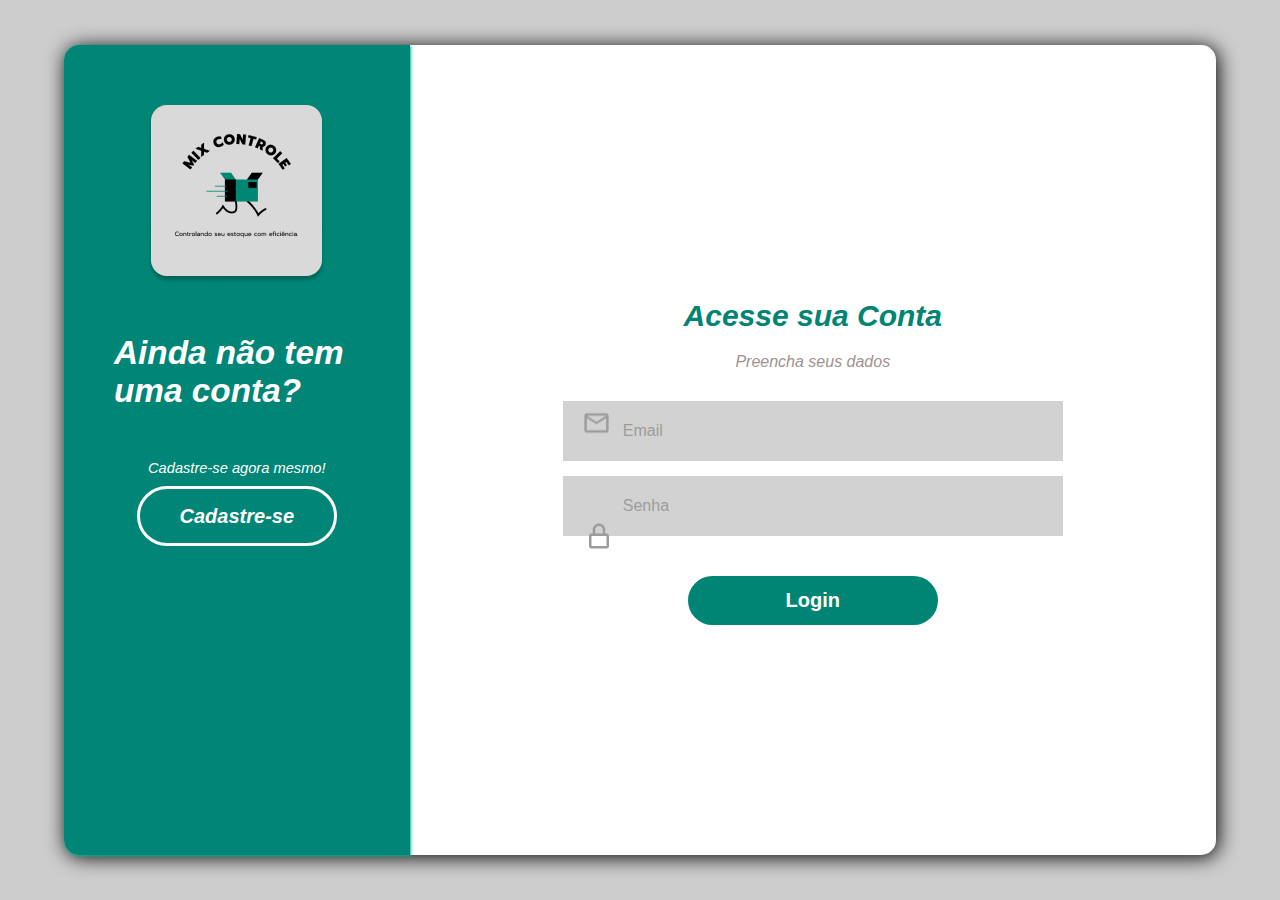
<file: Sistema de Gerenciamento de Estoque/src/frontend/public/index.html>
<!DOCTYPE html>
<html lang="PT-BR">

<head>
    <meta charset="UTF-8">
    <meta name="viewport" content="width=device-width, initial-scale=1.0">
    <link rel="shortcut icon" href="../assets/entrega-rapida.png" type="image/x-icon">
    <link rel="stylesheet" href="../styles/index.css">
    <link rel="stylesheet" href="../styles/mediaQueryLogin.css">
    <title>MixControle - Login</title>
</head>

<body>
    <main>
        <div class="conteudoInformacao">

            <div class="irRegistro">
                <img src="../assets/MixControleLogo.png" alt="Logo do site mix controle">
                <h1>Ainda não tem uma conta?</h1>
                <p>Cadastre-se agora mesmo!</p>
                <a href="../pages/registro.html">
                    <h4>Cadastre-se</h4>
                </a>
            </div>
        </div>
        <div class="conteudoLogin">
            <h2>Acesse sua Conta</h2>
            <p>Preencha seus dados</p>
            <form action="../php/logging.php" method="post">

                <img class="iconEmail" src="../assets/mdi_email-outline.png" alt="icone de email">
                <input type="email" id="email" name="email" placeholder="Email" required>

                <img class="iconSenha" src="../assets/iconSenha.png" alt="icon de uma cadeado">
                <input type="password" id="password" name="password" placeholder="Senha" required>

                <button type="submit">Login</button>
            </form>
        </div>
    </main>
</body>

</html>
</file>
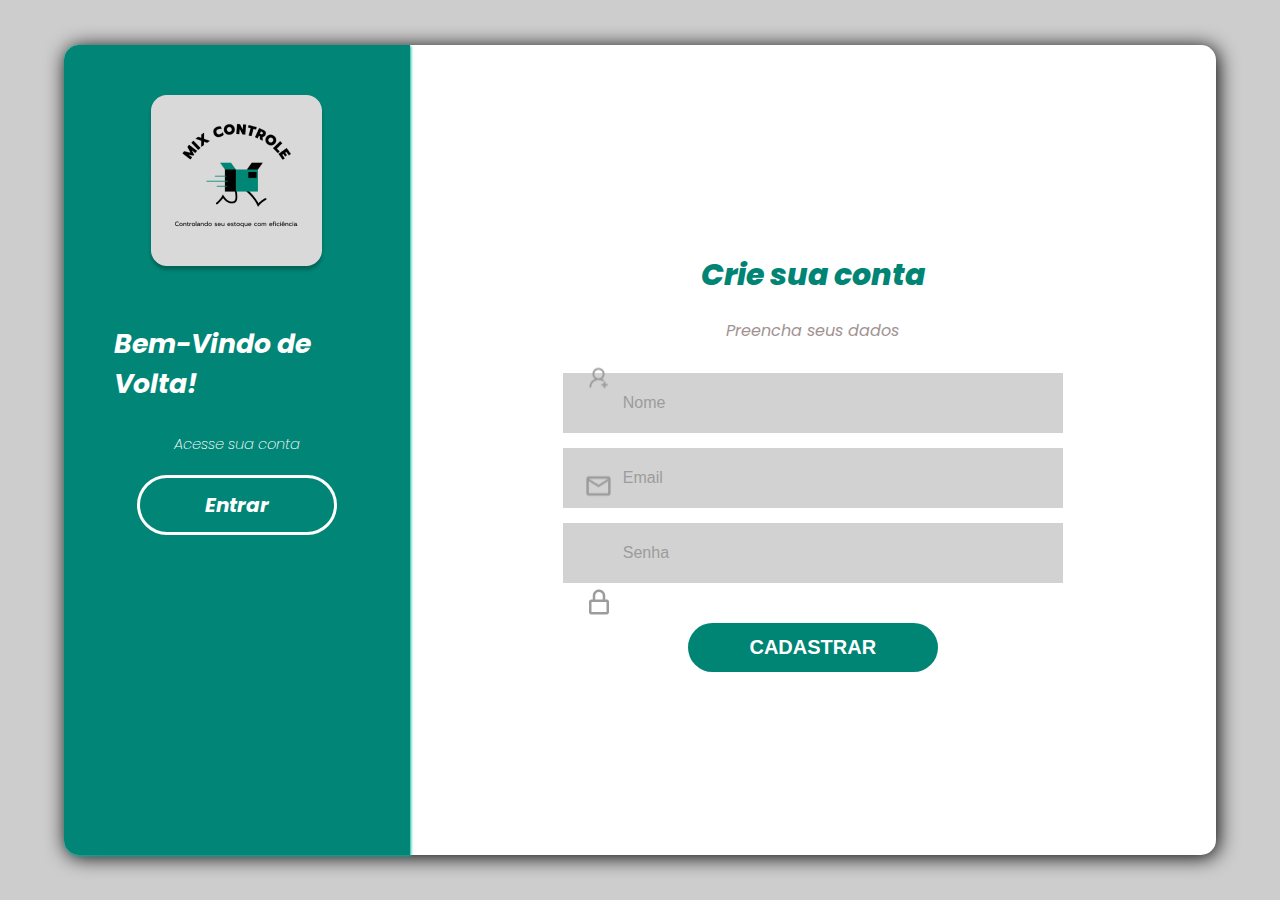
<file: Sistema de Gerenciamento de Estoque/src/frontend/pages/registro.html>
<!DOCTYPE html>
<html lang="PT-BR">

<head>
    <meta charset="UTF-8">
    <meta name="viewport" content="width=device-width, initial-scale=1.0">
    <link rel="shortcut icon" href="../assets/entrega-rapida.png" type="image/x-icon">
    <link rel="stylesheet" href="../styles/registro.css">
    <link rel="stylesheet" href="../styles/mediaQueryRegistro.css">
    <title>MixControle - Registro</title>
</head>

<body>
    <main>
        <div class="conteudoInformacao">
            <div class="irLogin">
                <img src="../assets/MixControleLogo.png" alt="Logo do site mix controle">
                <h1>Bem-Vindo de Volta!</h1>
                <p>Acesse sua conta</p>
                <a href="../public/index.html">
                    <h4>Entrar</h4>
                </a>
            </div>
        </div>
        <div class="registro">
            <h2>Crie sua conta</h2>
            <p>Preencha seus dados</p>
            <form action="../php/request.php" method="POST">
                <img class="iconLogin" src="../assets/Vector.png" alt="icon de uma boneco de login">
                <input type="text" id="name" name="name" required placeholder="Nome ">
                <img class="iconEmail" src="../assets/mdi_email-outline.png" alt="icone de email">
                <input type="email" id="email" name="email" placeholder="Email" required>
                <img class="iconSenha" src="../assets/iconSenha.png" alt="icon de uma cadeado">
                <input class="layerbluer" type="password" id="password" name="password" placeholder="Senha" required>
                <button type="submit">CADASTRAR</button>
            </form>
        </div>
    </main>
</body>

</html>
</file>
<file: Sistema de Gerenciamento de Estoque/src/frontend/styles/index.css>
@import url('https://fonts.googleapis.com/css2?family=Goldman:wght@400;700&display=swap');

* {
    box-sizing: border-box;
}

body {
    height: 100vh;
    width: 100%;
    margin: 0px;
    font-family: "Poppins", sans-serif;
    font-weight: 500;
    font-style: italic;
    background-color: #CDCDCD;

    display: flex;
    justify-content: center;
    align-items: center;
}

main {
    display: grid;
    height: 90%;
    width: 90%;
    grid-template-columns: 30% 70%;
    grid-template-areas: "conteudoInformacao conteudoLogin";
    background-color: #FFFFFF;
    border-radius: 15px;
    box-shadow: 2px 2px 20px black;
}

.conteudoInformacao {
    grid-area: conteudoInformacao;
    background-color: #008576;    
    box-shadow: 1px 1px 3px #07b39f;
    display: flex;
    flex-direction: column;
    justify-content: center;
    align-items: center;
    border-radius: 15px 0px 0px 15px;

}
.irRegistro > img{
    display: flex;
    margin: auto;
    margin-top: 60px;
    margin-bottom: 50px;
}
.irRegistro{
    width: 100%;
    height: 100%;
}

.irRegistro > h1 {
    margin: 0px 15px 0px 50px;
    color: white;
    font-size: 25pt;


}
.irRegistro > p {
    color: white;
    font-size: 11pt;
    font-weight: 200;
    margin-top: 50px;
    margin-bottom: 10px;
    text-align: center;
}
.irRegistro > a {
    color: white;
    font-size: 15pt;
    font-weight: 800;
    border: 3px solid white;
    height: 60px;
    width: 200px;    
    border-radius: 30px;
    display: flex;
    justify-content: center;
    align-items: center;
    margin: auto;
    cursor: pointer;
    text-decoration: none;
}
.irRegistro > a:hover {
    transition: all 200ms ease-in;
    transform: scale(1.1);
}

.conteudoLogin {
    grid-area: conteudoLogin;
    background-color: #FFFFFF;
    margin: auto;
    text-align: center;
}
.conteudoLogin > h2{
    margin-bottom: 20px;
    color: #008575;
    font-weight: 900;
    font-size: 30px;
}
.conteudoLogin > p{
    margin-bottom: 30px;
    color: #A19292;
    font-weight: 400;
}
form{
    margin: auto;
    margin-top: 10px;
    width: 500px;
}
form > input {
    height: 60px;
    width: 100%;
    background-color: #9c9c9c73;
    border: none;
    outline: none;
    display: flex;
    justify-content: center;
    margin-bottom: 15px;
    font-size: 17px;
    padding-left: 60px;
}
form > input::placeholder {
    font-size: 16px;
    color: #9C9C9C;
}
form > button{
    display: flex;
    margin: auto;
    margin-top: 40px;
    cursor: pointer;
    outline: none;
    border: none;
    background-color: #008575;
    justify-content: center;
    padding: 13px;
    width: 250px;
    border-radius: 50px;
    font-size: 20px;
    border-bottom: none;
    font-weight: 800;
    color: white;
}
form a{
    text-decoration: none;
    color: black;
}
button:hover{
    transition: all 200ms ease-in;
    transform: scale(1.1);
}
.iconEmail{
    position: absolute;
    left: 46.60%;
    top: 47%;
    transform: translateY(-50%);
}
.iconSenha{
    position: absolute;
    left: 47%;
    top: 59.50%;
    transform: translateY(-50%);
}
</file>
<file: Sistema de Gerenciamento de Estoque/src/frontend/styles/mediaQueryLogin.css>
@media screen and (max-width: 1290px){
.iconEmail{
    position: absolute;
    left: 45.50%;
    top: 47%;
    transform: translateY(-50%);
}
.iconSenha{
    position: absolute;
    left: 46%;
    top: 59.50%;
    transform: translateY(-50%);
}
}
</file>
<file: Sistema de Gerenciamento de Estoque/src/frontend/styles/registro.css>
@import url('https://fonts.googleapis.com/css2?family=Poppins:ital,wght@0,100;0,200;0,300;0,400;0,500;0,600;0,700;0,800;0,900;1,100;1,200;1,300;1,400;1,500;1,600;1,700;1,800;1,900&display=swap');

* {
    box-sizing: border-box;
}

body {
    height: 100vh;
    width: 100%;
    margin: 0px;
    font-family: "Poppins", sans-serif;
    font-weight: 500;
    font-style: italic;
    background-color: #CDCDCD;

    display: flex;
    justify-content: center;
    align-items: center;
}
main {
    display: grid;
    height: 90%;
    width: 90%;
    grid-template-columns: 30% 70%;
    grid-template-areas: "conteudoInformacao registro";
    background-color: #FFFFFF;
    border-radius: 15px;
    box-shadow: 2px 2px 20px black;
}

.conteudoInformacao {
    grid-area: conteudoInformacao;
    background-color: #008576;    
    box-shadow: 1px 1px 3px #07b39f;
    display: flex;
    flex-direction: column;
    justify-content: center;
    align-items: center;
    border-radius: 15px 0px 0px 15px;
}
.irLogin > img{
    display: flex;
    margin: auto;
    margin-top: 60px;
    margin-bottom: 50px;
}
.irLogin{
    width: 100%;
    height: 100%;
}

.irLogin > h1 {
    margin: 0px 15px 0px 50px;
    color: white;
    font-size: 25pt;

}
.irLogin > p {
    color: white;
    font-size: 11pt;
    font-weight: 200;
    margin-top: 30px;
    margin-bottom: 10px;
    text-align: center;
}
.irLogin > a {
    color: white;
    font-size: 15pt;
    font-weight: 800;
    border: 3px solid white;
    height: 60px;
    width: 200px;    
    border-radius: 30px;
    display: flex;
    justify-content: center;
    align-items: center;
    margin: auto;
    cursor: pointer;
    text-decoration: none;
}
.irLogin > a:hover {
    transition: all 200ms ease-in;
    transform: scale(1.1);
}

.registro {
    grid-area: registro;
    background-color: #FFFFFF;
    margin: auto;
    text-align: center;

}
.registro > h2{
    margin-bottom: 20px;
    color: #008575;
    font-weight: 800;
    font-size: 30px;
}
.registro > p{
    margin-bottom: 30px;
    color: #A19292;
    font-weight: 400;
}
form {
    margin: auto;
    margin-top: 10px;
    width: 500px;
}
form > input {
    height: 60px;
    width: 100%;
    background-color: #9c9c9c73;
    border: none;
    outline: none;
    display: flex;
    justify-content: center;
    margin-bottom: 15px;
    font-size: 17px;
    padding-left: 60px;
}
form > input::placeholder {
    font-size: 16px;
    color: #9C9C9C;
}
form > button{
    display: flex;
    margin: auto;
    margin-top: 40px;
    cursor: pointer;
    outline: none;
    border: none;
    background-color: #008575;
    justify-content: center;
    padding: 13px;
    width: 250px;
    border-radius: 50px;
    font-size: 20px;
    border-bottom: none;
    font-weight: 800;
    color: white;
}
form a{
    text-decoration: none;
    color: black;
}
button:hover{
    transition: all 200ms ease-in;
    transform: scale(1.1);
}
.iconLogin{
    position: absolute;
    left: 47%;
    top: 42%;
    transform: translateY(-50%);
}
.iconEmail{
    position: absolute;
    left: 46.60%;
    top: 54%;
    transform: translateY(-50%);
}
.iconSenha{
    position: absolute;
    left: 47%;
    top: 66%;
    transform: translateY(-50%);
}
</file>
<file: Sistema de Gerenciamento de Estoque/src/frontend/styles/mediaQueryRegistro.css>
/* @media screen and (max-width: 1920px) and max{ 
    .irLogin > img{
        margin-top: 140px;
        margin-bottom: 50px;
        height: 250px;
    }
    .irLogin > h1 {
        font-size: 35pt;
    }
    .irLogin > p {
        margin-top: 40px;
        margin-bottom: 40px;
    }
    .irLogin > a {
        width: 310px;
    }
    .iconLogin{
        position: absolute;
        left: 51.50%;
        top: 45%;
        transform: translateY(-50%);
    }
    .iconEmail{
        position: absolute;
        left: 51.20%;
        top: 52.90%;
        transform: translateY(-50%);
    }
    .iconSenha{
        position: absolute;
        left: 51.50%;
        top: 60.10%;
        transform: translateY(-50%);
    }
    
} */

@media screen and (max-width: 1290px){
    .irLogin > img{
        margin-top: 50px;
        margin-bottom: 50px;
    }
    .irLogin > h1 {
        font-size: 20pt;
    }
    .irLogin > p {
        margin-top: 30px;
        margin-bottom: 20px;
    }
    .iconLogin{
        position: absolute;
        left: 46%;
        top: 42%;
        transform: translateY(-50%);
    }
    .iconEmail{
        position: absolute;
        left: 45.60%;
        top: 54%;
        transform: translateY(-50%);
    }
    .iconSenha{
        position: absolute;
        left: 46%;
        top: 66.90%;
        transform: translateY(-50%);
    }
    
}
</file>
